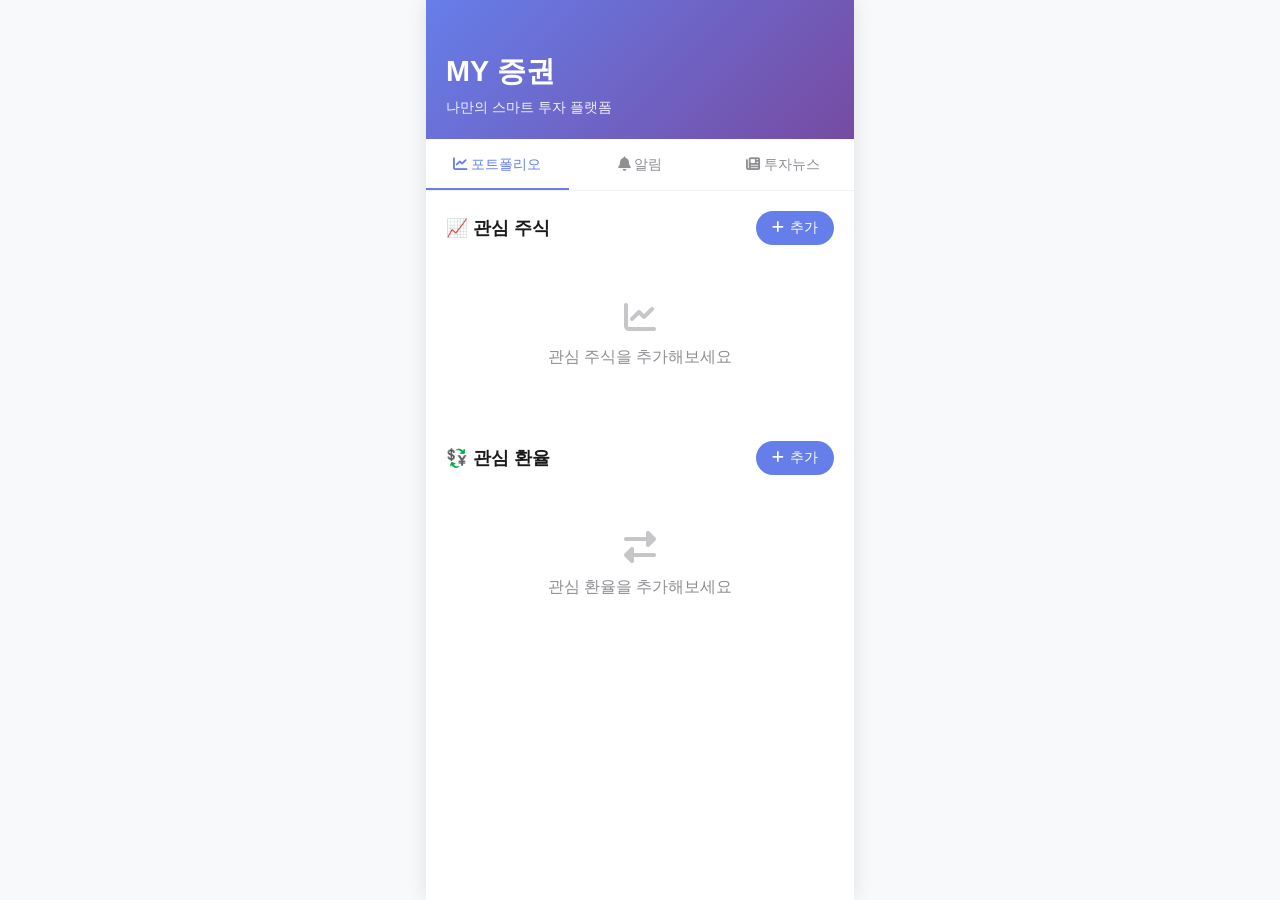
<file: backend/web_simulator/index.html>
<!DOCTYPE html>
<html lang="ko">
<head>
    <meta charset="UTF-8">
    <meta name="viewport" content="width=device-width, initial-scale=1.0">
    <title>📱 MY 증권</title>
    <link href="https://cdnjs.cloudflare.com/ajax/libs/font-awesome/6.4.0/css/all.min.css" rel="stylesheet">
    <style>
        * { margin: 0; padding: 0; box-sizing: border-box; }
        
        body { 
            font-family: -apple-system, BlinkMacSystemFont, 'Segoe UI', Roboto, sans-serif; 
            background: #f8f9fa;
            color: #1a1a1a;
            line-height: 1.5;
        }
        
        .app-container { 
            max-width: 428px; 
            margin: 0 auto; 
            background: white;
            min-height: 100vh;
            position: relative;
            box-shadow: 0 0 20px rgba(0,0,0,0.1);
        }
        
        .top-bar {
            background: linear-gradient(135deg, #667eea 0%, #764ba2 100%);
            color: white;
            padding: 50px 20px 20px;
            position: sticky;
            top: 0;
            z-index: 100;
        }
        
        .top-bar h1 {
            font-size: 1.8rem;
            font-weight: 700;
            margin-bottom: 4px;
        }
        
        .top-bar p {
            font-size: 0.9rem;
            opacity: 0.9;
        }
        
        .tab-nav {
            background: white;
            border-bottom: 1px solid #f1f3f4;
            display: flex;
            position: sticky;
            top: 89px;
            z-index: 99;
        }
        
        .tab-btn {
            flex: 1;
            padding: 16px 8px;
            background: none;
            border: none;
            font-size: 0.9rem;
            font-weight: 500;
            color: #8e8e93;
            cursor: pointer;
            position: relative;
        }
        
        .tab-btn.active {
            color: #667eea;
        }
        
        .tab-btn.active::after {
            content: '';
            position: absolute;
            bottom: 0;
            left: 0;
            right: 0;
            height: 2px;
            background: #667eea;
        }
        
        .tab-content {
            display: none;
            padding: 20px;
            padding-bottom: 100px;
        }
        
        .tab-content.active {
            display: block;
        }
        
        .section {
            margin-bottom: 32px;
        }
        
        .section-header {
            display: flex;
            justify-content: space-between;
            align-items: center;
            margin-bottom: 16px;
        }
        
        .section-title {
            font-size: 1.1rem;
            font-weight: 600;
            color: #1a1a1a;
        }
        
        .add-btn {
            background: #667eea;
            color: white;
            border: none;
            border-radius: 20px;
            padding: 8px 16px;
            font-size: 0.85rem;
            font-weight: 500;
            cursor: pointer;
            display: flex;
            align-items: center;
            gap: 6px;
        }
        
        .add-btn:hover {
            background: #5a67d8;
        }
        
        .stock-card, .alert-card, .news-card {
            background: white;
            border: 1px solid #f1f3f4;
            border-radius: 12px;
            padding: 16px;
            margin-bottom: 12px;
            transition: all 0.2s ease;
        }
        
        .stock-card:hover, .alert-card:hover, .news-card:hover {
            border-color: #667eea;
            box-shadow: 0 2px 8px rgba(102, 126, 234, 0.1);
        }
        
        .stock-header {
            display: flex;
            justify-content: space-between;
            align-items: flex-start;
            margin-bottom: 12px;
        }
        
        .stock-info h3 {
            font-size: 1rem;
            font-weight: 600;
            color: #1a1a1a;
            margin-bottom: 2px;
        }
        
        .stock-info p {
            font-size: 0.8rem;
            color: #8e8e93;
        }
        
        .stock-price {
            text-align: right;
        }
        
        .price {
            font-size: 1.1rem;
            font-weight: 700;
            color: #1a1a1a;
        }
        
        .change {
            font-size: 0.8rem;
            font-weight: 500;
            margin-top: 2px;
        }
        
        .positive { color: #ff6b35; }
        .negative { color: #3182f6; }
        
        .stock-actions {
            display: flex;
            justify-content: space-between;
            align-items: center;
            padding-top: 12px;
            border-top: 1px solid #f8f9fa;
        }
        
        .alert-status {
            font-size: 0.75rem;
            color: #8e8e93;
        }
        
        .alert-active {
            color: #ff6b35;
            font-weight: 500;
        }
        
        .action-btns {
            display: flex;
            gap: 8px;
        }
        
        .btn-small {
            background: #f8f9fa;
            border: none;
            border-radius: 6px;
            padding: 6px 12px;
            font-size: 0.75rem;
            color: #6c757d;
            cursor: pointer;
        }
        
        .btn-small:hover {
            background: #e9ecef;
        }
        
        .btn-alert {
            background: #fff5f5;
            color: #ff6b35;
        }
        
        .btn-alert:hover {
            background: #fee2e2;
        }
        
        /* 알림 카드 스타일 */
        .alert-card {
            border-left: 4px solid #667eea;
        }
        
        .alert-card h4 {
            font-size: 0.9rem;
            font-weight: 600;
            color: #1a1a1a;
            margin-bottom: 8px;
        }
        
        .alert-condition {
            font-size: 0.8rem;
            color: #667eea;
            margin-bottom: 4px;
        }
        
        .alert-time {
            font-size: 0.7rem;
            color: #8e8e93;
        }
        
        /* 뉴스 카드 스타일 */
        .news-card {
            cursor: pointer;
        }
        
        .news-header {
            display: flex;
            gap: 12px;
            margin-bottom: 8px;
        }
        
        .news-image {
            width: 60px;
            height: 60px;
            background: #f1f3f4;
            border-radius: 8px;
            display: flex;
            align-items: center;
            justify-content: center;
            font-size: 1.5rem;
            color: #8e8e93;
        }
        
        .news-content {
            flex: 1;
        }
        
        .news-title {
            font-size: 0.9rem;
            font-weight: 600;
            color: #1a1a1a;
            line-height: 1.4;
            margin-bottom: 4px;
        }
        
        .news-summary {
            font-size: 0.8rem;
            color: #8e8e93;
            line-height: 1.3;
            margin-bottom: 8px;
        }
        
        .news-meta {
            display: flex;
            justify-content: space-between;
            align-items: center;
            font-size: 0.7rem;
            color: #8e8e93;
        }
        
        .empty-state {
            text-align: center;
            padding: 40px 20px;
            color: #8e8e93;
        }
        
        .empty-state i {
            font-size: 2rem;
            margin-bottom: 12px;
            opacity: 0.5;
        }
        
        /* 모달 스타일 */
        .modal {
            display: none;
            position: fixed;
            top: 0;
            left: 0;
            width: 100%;
            height: 100%;
            background: rgba(0,0,0,0.5);
            z-index: 1000;
        }
        
        .modal-content {
            position: absolute;
            top: 50%;
            left: 50%;
            transform: translate(-50%, -50%);
            background: white;
            border-radius: 16px;
            padding: 24px;
            width: 90%;
            max-width: 400px;
            max-height: 80vh;
            overflow-y: auto;
        }
        
        .modal-header {
            display: flex;
            justify-content: space-between;
            align-items: center;
            margin-bottom: 20px;
        }
        
        .modal-title {
            font-size: 1.2rem;
            font-weight: 600;
            color: #1a1a1a;
        }
        
        .close-btn {
            background: none;
            border: none;
            font-size: 1.5rem;
            color: #8e8e93;
            cursor: pointer;
        }
        
        .form-group {
            margin-bottom: 16px;
        }
        
        .form-label {
            display: block;
            font-size: 0.9rem;
            font-weight: 500;
            color: #1a1a1a;
            margin-bottom: 8px;
        }
        
        .form-input, .form-select {
            width: 100%;
            padding: 12px;
            border: 1px solid #e9ecef;
            border-radius: 8px;
            font-size: 0.9rem;
        }
        
        .form-input:focus, .form-select:focus {
            outline: none;
            border-color: #667eea;
            box-shadow: 0 0 0 3px rgba(102, 126, 234, 0.1);
        }
        
        .btn-primary {
            width: 100%;
            background: #667eea;
            color: white;
            border: none;
            border-radius: 8px;
            padding: 12px;
            font-size: 0.9rem;
            font-weight: 500;
            cursor: pointer;
        }
        
        .btn-primary:hover {
            background: #5a67d8;
        }
        
        .search-results {
            max-height: 200px;
            overflow-y: auto;
            border: 1px solid #e9ecef;
            border-radius: 8px;
            margin-top: 8px;
        }
        
        .search-item {
            padding: 12px;
            border-bottom: 1px solid #f8f9fa;
            cursor: pointer;
            display: flex;
            justify-content: space-between;
            align-items: center;
        }
        
        .search-item:hover {
            background: #f8f9fa;
        }
        
        .search-item:last-child {
            border-bottom: none;
        }
        
        .search-info h4 {
            font-size: 0.9rem;
            font-weight: 600;
            color: #1a1a1a;
            margin-bottom: 2px;
        }
        
        .search-info p {
            font-size: 0.8rem;
            color: #8e8e93;
        }
        
        .search-price {
            text-align: right;
            font-size: 0.8rem;
            color: #1a1a1a;
        }
        
        /* 토스트 알림 */
        .toast {
            position: fixed;
            bottom: 20px;
            left: 50%;
            transform: translateX(-50%);
            background: #1a1a1a;
            color: white;
            padding: 12px 20px;
            border-radius: 8px;
            font-size: 0.9rem;
            z-index: 2000;
            opacity: 0;
            transition: opacity 0.3s ease;
        }
        
        .toast.show {
            opacity: 1;
        }
    </style>
</head>
<body>
    <div class="app-container">
        <div class="top-bar">
            <h1>MY 증권</h1>
            <p>나만의 스마트 투자 플랫폼</p>
        </div>
        
        <div class="tab-nav">
            <button class="tab-btn active" onclick="switchTab('portfolio')">
                <i class="fas fa-chart-line"></i> 포트폴리오
            </button>
            <button class="tab-btn" onclick="switchTab('alerts')">
                <i class="fas fa-bell"></i> 알림
            </button>
            <button class="tab-btn" onclick="switchTab('news')">
                <i class="fas fa-newspaper"></i> 투자뉴스
            </button>
        </div>
        
        <!-- 포트폴리오 탭 -->
        <div id="portfolio-tab" class="tab-content active">
            <div class="section">
                <div class="section-header">
                    <h2 class="section-title">📈 관심 주식</h2>
                    <button class="add-btn" onclick="openStockModal()">
                        <i class="fas fa-plus"></i> 추가
                    </button>
                </div>
                <div id="stock-list">
                    <div class="empty-state">
                        <i class="fas fa-chart-line"></i>
                        <p>관심 주식을 추가해보세요</p>
                    </div>
                </div>
            </div>
            
            <div class="section">
                <div class="section-header">
                    <h2 class="section-title">💱 관심 환율</h2>
                    <button class="add-btn" onclick="openCurrencyModal()">
                        <i class="fas fa-plus"></i> 추가
                    </button>
                </div>
                <div id="currency-list">
                    <div class="empty-state">
                        <i class="fas fa-exchange-alt"></i>
                        <p>관심 환율을 추가해보세요</p>
                    </div>
                </div>
            </div>
        </div>
        
        <!-- 알림 탭 -->
        <div id="alerts-tab" class="tab-content">
            <div class="section">
                <div class="section-header">
                    <h2 class="section-title">🔔 설정된 알림</h2>
                </div>
                <div id="alert-list">
                    <div class="empty-state">
                        <i class="fas fa-bell"></i>
                        <p>설정된 알림이 없습니다</p>
                        <p style="font-size: 0.8rem; margin-top: 8px;">포트폴리오에서 알림을 설정해보세요</p>
                    </div>
                </div>
            </div>
        </div>
        
        <!-- 투자뉴스 탭 -->
        <div id="news-tab" class="tab-content">
            <div class="section">
                <div class="section-header">
                    <h2 class="section-title">📰 투자 뉴스</h2>
                    <button class="add-btn" onclick="refreshNews()">
                        <i class="fas fa-sync-alt"></i> 새로고침
                    </button>
                </div>
                <div id="news-list">
                    <!-- 뉴스 목록이 여기에 로드됩니다 -->
                </div>
            </div>
        </div>
    </div>
    
    <!-- 주식 검색 모달 -->
    <div id="stock-modal" class="modal">
        <div class="modal-content">
            <div class="modal-header">
                <h3 class="modal-title">주식 검색</h3>
                <button class="close-btn" onclick="closeStockModal()">&times;</button>
            </div>
            <div class="form-group">
                <label class="form-label">종목명 또는 심볼</label>
                <input type="text" class="form-input" id="stock-search" placeholder="예: 삼성전자, AAPL, 코어위브" onkeypress="handleEnterKey(event)">
                <div id="stock-results" class="search-results" style="display: none;"></div>
            </div>
        </div>
    </div>
    
    <!-- 환율 검색 모달 -->
    <div id="currency-modal" class="modal">
        <div class="modal-content">
            <div class="modal-header">
                <h3 class="modal-title">환율 검색</h3>
                <button class="close-btn" onclick="closeCurrencyModal()">&times;</button>
            </div>
            <div class="form-group">
                <label class="form-label">환율 선택</label>
                <select class="form-select" id="currency-select">
                    <option value="">환율을 선택하세요</option>
                    <option value="USD/KRW">USD/KRW (달러/원)</option>
                    <option value="EUR/KRW">EUR/KRW (유로/원)</option>
                    <option value="JPY/KRW">JPY/KRW (엔/원)</option>
                    <option value="GBP/KRW">GBP/KRW (파운드/원)</option>
                    <option value="CNY/KRW">CNY/KRW (위안/원)</option>
                </select>
            </div>
            <button class="btn-primary" onclick="addSelectedCurrency()">환율 추가</button>
        </div>
    </div>
    
    <!-- 알림 설정 모달 -->
    <div id="alert-modal" class="modal">
        <div class="modal-content">
            <div class="modal-header">
                <h3 class="modal-title">알림 설정</h3>
                <button class="close-btn" onclick="closeAlertModal()">&times;</button>
            </div>
            <div id="alert-form">
                <!-- 알림 설정 폼이 여기에 동적으로 생성됩니다 -->
            </div>
        </div>
    </div>
    
    <!-- 토스트 알림 -->
    <div id="toast" class="toast"></div>
    
    <script>
        // 전역 변수
        let watchlistStocks = JSON.parse(localStorage.getItem('watchlistStocks') || '[]');
        let watchlistCurrencies = JSON.parse(localStorage.getItem('watchlistCurrencies') || '[]');
        let alerts = JSON.parse(localStorage.getItem('alerts') || '[]');
        let currentAlertItem = null;
        
        // API 설정
        const API_BASE_URL = 'http://localhost:8000';
        const API_ENDPOINTS = {
            stock_search: `${API_BASE_URL}/naver/stocks/search`,
            currency_search: `${API_BASE_URL}/naver/currencies/search`,
            stock_alert: `${API_BASE_URL}/alerts/test/stock`,  // 🔧 새로운 테스트 엔드포인트
            currency_alert: `${API_BASE_URL}/alerts/test/currency`,  // 🔧 새로운 테스트 엔드포인트
            stock_alerts_list: `${API_BASE_URL}/alerts/test/stock`  // 🔧 새로운 테스트 엔드포인트
        };
        
        // 탭 전환
        function switchTab(tabName) {
            // 모든 탭 버튼 비활성화
            document.querySelectorAll('.tab-btn').forEach(btn => btn.classList.remove('active'));
            document.querySelectorAll('.tab-content').forEach(content => content.classList.remove('active'));
            
            // 선택된 탭 활성화
            event.target.classList.add('active');
            document.getElementById(tabName + '-tab').classList.add('active');
            
            // 탭별 데이터 로드
            if (tabName === 'portfolio') {
                loadWatchlist();
            } else if (tabName === 'alerts') {
                loadAlerts();
            } else if (tabName === 'news') {
                loadNews();
            }
        }
        
        // 관심종목 로드
        function loadWatchlist() {
            loadStockWatchlist();
            loadCurrencyWatchlist();
            loadInitialPrices();
        }
        
        // UI 업데이트 함수
        function updateStockUI(stock) {
            const stockRow = document.querySelector(`[data-symbol="${stock.symbol}"]`);
            if (stockRow) {
                const priceCell = stockRow.querySelector('.current-price');
                const changeCell = stockRow.querySelector('.change-percent');
                
                if (priceCell) priceCell.textContent = formatPrice(stock.current_price);
                if (changeCell) {
                    changeCell.textContent = `${stock.change_percent}%`;
                    changeCell.classList.remove('positive', 'negative');
                    changeCell.classList.add(stock.change_percent >= 0 ? 'positive' : 'negative');
                }
            }
        }
        
        // 관심종목 가격 표시 (초기 로드 시에만)
        async function loadInitialPrices() {
            try {
                // 주식 가격 로드
                if (watchlistStocks && watchlistStocks.length > 0) {
                    watchlistStocks = watchlistStocks.filter(stock => stock);
                    
                    for (let stock of watchlistStocks) {
                        try {
                            const response = await fetch(`${API_BASE_URL}/naver/stocks/search/${encodeURIComponent(stock.symbol)}`);
                            if (response.ok) {
                                const data = await response.json();
                                if (data && data.results && data.results.length > 0) {
                                    const stockData = data.results[0];
                                    stock.current_price = stockData.current_price;
                                    stock.change_percent = stockData.change_percent;
                                    updateStockUI(stock);
                                }
                            }
                        } catch (error) {
                            console.error(`주식 ${stock.symbol} 가격 로드 실패:`, error);
                        }
                    }
                }

                // 환율 가격 로드
                if (watchlistCurrencies && watchlistCurrencies.length > 0) {
                    watchlistCurrencies = watchlistCurrencies.filter(currency => currency);
                    
                    for (let currency of watchlistCurrencies) {
                        try {
                            const response = await fetch(`${API_BASE_URL}/naver/currency/rate/${currency.from}/${currency.to}`);
                            if (response.ok) {
                                const data = await response.json();
                                currency.current_rate = data.rate;
                                updateCurrencyUI(currency);
                            }
                        } catch (error) {
                            console.error(`환율 ${currency.from}/${currency.to} 로드 실패:`, error);
                        }
                    }
                }

                // 로컬스토리지 업데이트
                localStorage.setItem('watchlistStocks', JSON.stringify(watchlistStocks));
                localStorage.setItem('watchlistCurrencies', JSON.stringify(watchlistCurrencies));

                // UI 업데이트
                loadStockWatchlist();
                loadCurrencyWatchlist();

            } catch (error) {
                console.error('가격 로드 중 예상치 못한 오류:', error);
            }
        }
        
        function loadStockWatchlist() {
            const container = document.getElementById('stock-list');
            
            if (watchlistStocks.length === 0) {
                container.innerHTML = `
                    <div class="empty-state">
                        <i class="fas fa-chart-line"></i>
                        <p>관심 주식을 추가해보세요</p>
                    </div>
                `;
                return;
            }
            
            container.innerHTML = watchlistStocks.map(stock => {
                const stockAlerts = alerts.filter(a => a.symbol === stock.symbol && a.type === 'stock');
                const alertText = stockAlerts.length > 0 
                    ? `${stockAlerts.length}개 알림: ${stockAlerts.map(a => `${a.condition === 'above' ? '+' : '-'}${a.value}%`).join(', ')}`
                    : '알림 없음';
                
                return `
                    <div class="stock-card">
                        <div class="stock-header">
                            <div class="stock-info">
                                <h3>${stock.name_kr || stock.name}</h3>
                                <p>${stock.symbol} • ${stock.market || 'KOSPI'}</p>
                            </div>
                            <div class="stock-price">
                                <div class="price">${formatPrice(stock.current_price)}</div>
                                <div class="change ${stock.change_percent >= 0 ? 'positive' : 'negative'}">
                                    ${stock.change_percent >= 0 ? '+' : ''}${stock.change_percent.toFixed(2)}%
                                </div>
                            </div>
                        </div>
                        <div class="stock-actions">
                            <div class="alert-status ${stockAlerts.length > 0 ? 'alert-active' : ''}">${alertText}</div>
                            <div class="action-btns">
                                <button class="btn-small btn-alert" onclick="openAlertModal('${stock.symbol}', 'stock')">
                                    <i class="fas fa-bell"></i> ${stockAlerts.length > 0 ? '알림 추가' : '알림 설정'}
                                </button>
                                <button class="btn-small" onclick="removeFromWatchlist('${stock.symbol}', 'stock')">
                                    <i class="fas fa-trash"></i> 삭제
                                </button>
                            </div>
                        </div>
                    </div>
                `;
            }).join('');
        }
        
        function loadCurrencyWatchlist() {
            const container = document.getElementById('currency-list');
            
            if (watchlistCurrencies.length === 0) {
                container.innerHTML = `
                    <div class="empty-state">
                        <i class="fas fa-exchange-alt"></i>
                        <p>관심 환율을 추가해보세요</p>
                    </div>
                `;
                return;
            }
            
            container.innerHTML = watchlistCurrencies.map(currency => {
                const currencyAlerts = alerts.filter(a => a.symbol === currency.symbol && a.type === 'currency');
                const alertText = currencyAlerts.length > 0 
                    ? `${currencyAlerts.length}개 알림: ${currencyAlerts.map(a => `${a.condition === 'above' ? '↑' : '↓'}${a.value}원`).join(', ')}`
                    : '알림 없음';
                
                return `
                    <div class="stock-card">
                        <div class="stock-header">
                            <div class="stock-info">
                                <h3>${currency.name}</h3>
                                <p>${currency.symbol}</p>
                            </div>
                            <div class="stock-price">
                                <div class="price">${formatPrice(currency.current_rate)}원</div>
                                <div class="change ${currency.change_percent >= 0 ? 'positive' : 'negative'}">
                                    ${currency.change_percent >= 0 ? '+' : ''}${currency.change_percent.toFixed(2)}%
                                </div>
                            </div>
                        </div>
                        <div class="stock-actions">
                            <div class="alert-status ${currencyAlerts.length > 0 ? 'alert-active' : ''}">${alertText}</div>
                            <div class="action-btns">
                                <button class="btn-small btn-alert" onclick="openAlertModal('${currency.symbol}', 'currency')">
                                    <i class="fas fa-bell"></i> ${currencyAlerts.length > 0 ? '알림 추가' : '알림 설정'}
                                </button>
                                <button class="btn-small" onclick="removeFromWatchlist('${currency.symbol}', 'currency')">
                                    <i class="fas fa-trash"></i> 삭제
                                </button>
                            </div>
                        </div>
                    </div>
                `;
            }).join('');
        }
        
        // 알림 목록 로드
        function loadAlerts() {
            const container = document.getElementById('alert-list');
            
            if (alerts.length === 0) {
                container.innerHTML = `
                    <div class="empty-state">
                        <i class="fas fa-bell"></i>
                        <p>설정된 알림이 없습니다</p>
                        <p style="font-size: 0.8rem; margin-top: 8px;">포트폴리오에서 알림을 설정해보세요</p>
                    </div>
                `;
                return;
            }
            
            container.innerHTML = alerts.map(alert => {
                const item = alert.type === 'stock' 
                    ? watchlistStocks.find(s => s.symbol === alert.symbol)
                    : watchlistCurrencies.find(c => c.symbol === alert.symbol);
                
                const name = item ? (item.name_kr || item.name) : alert.symbol;
                const currentPrice = item ? item.current_price : 0;
                
                let conditionText = '';
                if (alert.type === 'stock') {
                    const percentageText = alert.percentage_change ? `${alert.percentage_change}%` : '';
                    const calculatedPriceText = alert.calculated_price ? `(${formatPrice(alert.calculated_price)}원)` : '';
                    conditionText = `📈 ${alert.condition === 'above' ? '상승' : '하락'} ${percentageText} ${calculatedPriceText} 도달 시 알림`;
                } else {
                    conditionText = `💱 환율 ${formatPrice(alert.value)}원 ${alert.condition === 'above' ? '이상' : '이하'}일 때 알림`;
                }
                
                return `
                    <div class="alert-card">
                        <h4>${name}</h4>
                        <div class="alert-condition">${conditionText}</div>
                        <div class="alert-time">
                            현재가: ${formatPrice(currentPrice)}원<br>
                            설정일: ${new Date(alert.created).toLocaleDateString()}
                        </div>
                        <div style="margin-top: 12px;">
                            <button class="btn-small" onclick="deleteAlert('${alert.server_id}')">
                                <i class="fas fa-trash"></i> 삭제
                            </button>
                        </div>
                    </div>
                `;
            }).join('');
        }
        
        // 뉴스 로드
        function loadNews() {
            const container = document.getElementById('news-list');
            
            // 시뮬레이션 뉴스 데이터
            const newsData = [
                {
                    title: "삼성전자, 3분기 실적 시장 기대치 상회",
                    summary: "삼성전자가 3분기 영업이익이 시장 기대치를 상회했다고 발표했습니다. 메모리 반도체 가격 상승이 주요 요인으로...",
                    source: "한국경제",
                    time: "2시간 전",
                    icon: "fas fa-microchip"
                },
                {
                    title: "미국 연준, 기준금리 동결 결정",
                    summary: "미국 연방준비제도가 기준금리를 현 수준에서 동결하기로 결정했습니다. 인플레이션 둔화 속도를 지켜보겠다고...",
                    source: "연합뉴스",
                    time: "4시간 전",
                    icon: "fas fa-university"
                },
                {
                    title: "테슬라, 새로운 자율주행 기술 공개",
                    summary: "테슬라가 완전 자율주행을 위한 새로운 AI 기술을 공개했습니다. 이번 기술로 자율주행 완성도가 크게...",
                    source: "테크크런치",
                    time: "6시간 전",
                    icon: "fas fa-car"
                },
                {
                    title: "비트코인, 4만 달러 돌파",
                    summary: "비트코인이 다시 4만 달러를 돌파하며 상승세를 이어가고 있습니다. 기관 투자자들의 관심이 높아지면서...",
                    source: "코인데스크",
                    time: "8시간 전",
                    icon: "fab fa-bitcoin"
                },
                {
                    title: "애플, 새로운 iPhone 15 시리즈 출시",
                    summary: "애플이 iPhone 15 시리즈를 공식 출시했습니다. USB-C 포트 채택과 함께 카메라 성능이 대폭 향상되었다고...",
                    source: "매크루머스",
                    time: "12시간 전",
                    icon: "fab fa-apple"
                }
            ];
            
            container.innerHTML = newsData.map(news => `
                <div class="news-card" onclick="openNews('${news.title}')">
                    <div class="news-header">
                        <div class="news-image">
                            <i class="${news.icon}"></i>
                        </div>
                        <div class="news-content">
                            <div class="news-title">${news.title}</div>
                            <div class="news-summary">${news.summary}</div>
                            <div class="news-meta">
                                <span>${news.source}</span>
                                <span>${news.time}</span>
                            </div>
                        </div>
                    </div>
                </div>
            `).join('');
        }
        
        // 뉴스 새로고침
        function refreshNews() {
            showToast('뉴스를 새로고침했습니다');
            loadNews();
        }
        
        // 뉴스 열기
        function openNews(title) {
            showToast(`뉴스 열기: ${title}`);
        }
        
        // 주식 검색 모달
        function openStockModal() {
            document.getElementById('stock-modal').style.display = 'block';
            document.getElementById('stock-search').focus();
        }
        
        function closeStockModal() {
            document.getElementById('stock-modal').style.display = 'none';
            document.getElementById('stock-search').value = '';
            document.getElementById('stock-results').style.display = 'none';
        }
        
        // 환율 검색 모달
        function openCurrencyModal() {
            document.getElementById('currency-modal').style.display = 'block';
        }
        
        function closeCurrencyModal() {
            document.getElementById('currency-modal').style.display = 'none';
            document.getElementById('currency-select').value = '';
        }
        
        // 알림 설정 모달
        function openAlertModal(symbol, type) {
            // 매개변수 유효성 검사
            if (!symbol || !type) {
                console.error('❌ openAlertModal: Invalid parameters', { symbol, type });
                showToast('❌ 알림 설정 정보가 올바르지 않습니다.');
                return;
            }
            
            currentAlertItem = { symbol, type };
            
            const item = type === 'stock' 
                ? watchlistStocks.find(s => s.symbol === symbol)
                : watchlistCurrencies.find(c => c.symbol === symbol);
            
            // item이 없을 때 처리
            if (!item) {
                console.error('❌ openAlertModal: Item not found', { symbol, type });
                showToast('❌ 해당 종목/환율 정보를 찾을 수 없습니다.');
                return;
            }
            
            // 주식과 환율에 따라 다른 폼 표시
            const formHtml = type === 'stock' 
                ? `
                    <div class="form-group">
                        <label class="form-label">📈 ${item.name_kr || item.name} 주식 알림</label>
                        <p style="color: #666; font-size: 12px; margin: 5px 0;">주식 가격 변동률 기준으로 알림을 설정합니다</p>
                    </div>
                    <div class="form-group">
                        <label class="form-label">알림 조건</label>
                        <select class="form-select" id="alert-condition">
                            <option value="above">📈 상승 (지정한 % 이상 오를 때)</option>
                            <option value="below">📉 하락 (지정한 % 이상 떨어질 때)</option>
                        </select>
                    </div>
                    <div class="form-group">
                        <label class="form-label">변동률 (%)</label>
                        <input type="number" class="form-input" id="alert-value" placeholder="예: 5 (5% 변동 시 알림)" step="0.1" min="0.1">
                        <small style="color: #666;">현재가 대비 변동률을 입력하세요</small>
                    </div>
                    <button class="btn-primary" onclick="saveAlert()">📱 주식 알림 설정</button>
                `
                : `
                    <div class="form-group">
                        <label class="form-label">💱 ${item.name} 환율 알림</label>
                        <p style="color: #666; font-size: 12px; margin: 5px 0;">특정 환율 가격에 도달하면 알림을 받습니다</p>
                    </div>
                    <div class="form-group">
                        <label class="form-label">알림 조건</label>
                        <select class="form-select" id="alert-condition">
                            <option value="above">⬆️ 환율이 지정 가격 이상일 때</option>
                            <option value="below">⬇️ 환율이 지정 가격 이하일 때</option>
                        </select>
                    </div>
                    <div class="form-group">
                        <label class="form-label">🎯 목표 환율 (원)</label>
                        <input type="number" class="form-input" id="alert-value" placeholder="예: 1300 (1달러 = 1300원 시 알림)" step="1" min="1">
                        <small style="color: #666;">원하는 환율 가격을 입력하세요 (예: USD/KRW 1300원)</small>
                    </div>
                    <button class="btn-primary" onclick="saveAlert()">📱 환율 알림 설정</button>
                `;
            
            document.getElementById('alert-form').innerHTML = formHtml;
            document.getElementById('alert-modal').style.display = 'block';
        }
        
        function closeAlertModal() {
            document.getElementById('alert-modal').style.display = 'none';
            currentAlertItem = null;
        }
        
        // 알림 저장 (백엔드 API + localStorage)
        async function saveAlert() {
            if (!currentAlertItem) {
                console.error('❌ currentAlertItem is null');
                showToast('❌ 알림 설정 정보가 없습니다. 다시 시도해주세요.');
                return;
            }
            
            const condition = document.getElementById('alert-condition').value;
            const value = parseFloat(document.getElementById('alert-value').value);
            
            if (!value || value <= 0) {
                showToast('올바른 값을 입력해주세요');
                return;
            }
            
            // 현재 가격 가져오기
            const item = currentAlertItem.type === 'stock' 
                ? watchlistStocks.find(s => s.symbol === currentAlertItem.symbol)
                : watchlistCurrencies.find(c => c.symbol === currentAlertItem.symbol);
            
            if (!item) {
                showToast('❌ 종목 정보를 찾을 수 없습니다.');
                return;
            }
            
            if (!item.current_price) {
                showToast('❌ 현재 가격 정보를 찾을 수 없습니다.');
                return;
            }
            
            // 계산된 목표가 설정
            const currentPrice = parseFloat(item.current_price);
            let calculatedPrice;
            
            if (currentAlertItem.type === 'stock') {
                // 주식: 현재가 기준 퍼센트 계산
                calculatedPrice = condition === 'above'
                    ? currentPrice * (1 + value / 100)  // 상승 목표가
                    : currentPrice * (1 - value / 100); // 하락 목표가
            } else {
                // 환율: 직접 입력한 목표가 사용
                calculatedPrice = value;
            }
            
            // 완전히 동일한 알림만 중복 방지 (같은 종목, 같은 조건, 같은 값)
            const existingAlert = alerts.find(a => 
                a.symbol === currentAlertItem.symbol && 
                a.type === currentAlertItem.type && 
                a.condition === condition && 
                a.value === value
            );
            
            if (existingAlert) {
                showToast('동일한 조건의 알림이 이미 존재합니다');
                return;
            }
            
            // 새 알림 생성
            const newAlert = {
                id: Date.now().toString(),
                symbol: currentAlertItem.symbol,
                type: currentAlertItem.type,
                condition: condition,
                value: value,
                percentage_change: currentAlertItem.type === 'stock' ? value : null,  // 주식의 경우 퍼센트 변화율 저장
                calculated_price: calculatedPrice,  // 계산된 목표가 저장
                created: new Date().toISOString()
            };

            try {
                // API 서버의 테스트 엔드포인트 사용
                const apiEndpoint = currentAlertItem.type === 'stock' 
                    ? API_ENDPOINTS.stock_alert
                    : API_ENDPOINTS.currency_alert;

                // API 요청 데이터 구조를 타입별로 분리
                const requestData = currentAlertItem.type === 'stock' ? {
                    stock_symbol: currentAlertItem.symbol,
                    target_price: calculatedPrice,  // 계산된 목표가 전송
                    condition: condition,
                    percentage_change: value  // 퍼센트 변화율도 함께 전송
                } : {
                    base_currency: currentAlertItem.symbol.split('/')[0],
                    target_currency: currentAlertItem.symbol.split('/')[1],
                    target_rate: value,
                    condition: condition
                };

                const response = await fetch(apiEndpoint, {
                    method: 'POST',
                    headers: {
                        'Content-Type': 'application/json'
                    },
                    body: JSON.stringify(requestData)
                });

                if (!response.ok) {
                    const errorData = await response.json();
                    throw new Error(errorData.detail || 'API 호출 실패');
                }

                const result = await response.json();
                console.log('✅ 데이터베이스 저장 성공:', result);

                // 데이터베이스 저장 성공 시 로컬 스토리지에도 저장
                newAlert.server_id = result.id;
                alerts.push(newAlert);
                localStorage.setItem('alerts', JSON.stringify(alerts));
                
                const alertMessage = currentAlertItem.type === 'stock' 
                    ? `🎉 주식 알림이 설정되었습니다: ${value}% ${condition === 'above' ? '상승' : '하락'} 시 (${formatPrice(calculatedPrice)}원)`
                    : `🎉 환율 알림이 설정되었습니다: ${formatPrice(value)}원 ${condition === 'above' ? '이상' : '이하'}`;
                
                showToast(alertMessage);
                closeAlertModal();
                loadAlerts();
                loadWatchlist();
            } catch (error) {
                console.error('❌ 데이터베이스 저장 실패:', error);
                showToast(`❌ 저장 실패: ${error.message}`);
            }
        }
        
        // 알림 삭제
        async function deleteAlert(alertId) {
            try {
                // 서버에서 알림 삭제
                const response = await fetch(`${API_ENDPOINTS.stock_alert}/${alertId}`, {
                    method: 'DELETE'
                });

                if (response.ok) {
                    // 로컬 alerts 배열에서도 제거
                    alerts = alerts.filter(alert => alert.server_id !== alertId);
                    localStorage.setItem('alerts', JSON.stringify(alerts));
                    
                    // UI 업데이트
                    loadAlerts();
                    loadWatchlist();
                    
                    showToast('✅ 알림이 삭제되었습니다.');
                } else {
                    showToast('❌ 알림 삭제 실패');
                }
            } catch (error) {
                console.error('알림 삭제 중 오류:', error);
                showToast('❌ 알림 삭제 중 오류 발생');
            }
        }
        
        // 엔터키 처리
        function handleEnterKey(event) {
            if (event.key === 'Enter' || event.keyCode === 13) {
                event.preventDefault();
                const query = document.getElementById('stock-search').value.trim();
                if (query.length > 0) {
                    showToast(`🔍 "${query}" 검색 중...`);
                    searchStocks();
                }
            }
        }

        // 주식 검색 (실제 API 호출)
        async function searchStocks() {
            const query = document.getElementById('stock-search').value.trim();
            const resultsContainer = document.getElementById('stock-results');
            
            if (query.length < 1) {
                resultsContainer.style.display = 'none';
                return;
            }
            
            // 로딩 표시
            resultsContainer.innerHTML = '<div class="search-item">🔍 검색 중...</div>';
            resultsContainer.style.display = 'block';
            
            try {
                // 네이버 주식 검색 API 호출
                const response = await fetch(`http://localhost:8000/naver/stocks/search/${encodeURIComponent(query)}`);
                
                if (!response.ok) {
                    throw new Error('API 호출 실패');
                }
                
                const data = await response.json();
                
                if (data.results && data.results.length > 0) {
                    resultsContainer.innerHTML = data.results.map(stock => `
                        <div class="search-item" onclick="addToWatchlist('${stock.symbol}', 'stock', ${JSON.stringify(stock).replace(/"/g, '&quot;')})">
                            <div class="search-info">
                                <h4>${stock.name_kr || stock.name}</h4>
                                <p>${stock.symbol} • ${stock.market || 'KOSPI'}</p>
                            </div>
                            <div class="search-price">
                                <div>${formatPrice(stock.current_price || 0)}</div>
                                <div class="change ${(stock.change_percent || 0) >= 0 ? 'positive' : 'negative'}">
                                    ${(stock.change_percent || 0) >= 0 ? '+' : ''}${(stock.change_percent || 0).toFixed(2)}%
                                </div>
                            </div>
                        </div>
                    `).join('');
                } else {
                    resultsContainer.innerHTML = '<div class="search-item">❌ 검색 결과가 없습니다</div>';
                }
            } catch (error) {
                console.error('주식 검색 오류:', error);
                
                // 하드코딩 완전 제거 - API 실패 시 명확한 안내만
                resultsContainer.innerHTML = `
                    <div style="padding: 15px; background: #f8d7da; color: #721c24; border-radius: 8px; font-size: 14px; text-align: center;">
                        ❌ API 서버가 실행되지 않았습니다<br>
                        <small style="margin-top: 8px; display: block;">터미널: cd backend && python run_server.py</small>
                    </div>
                `;
            }
        }
        
        // 선택된 환율 추가 - 실제 네이버 파싱만 사용
        async function addSelectedCurrency() {
            const select = document.getElementById('currency-select');
            const selectedValue = select.value;
            
            if (!selectedValue) {
                showToast('환율을 선택해주세요');
                return;
            }
            
            // 실제 네이버 환율 파싱으로 데이터 가져오기
            try {
                showToast('실시간 환율 데이터 조회 중...');
                const response = await fetch(`http://localhost:8000/naver/currency/rate/${selectedValue}/KRW`);
                
                if (!response.ok) {
                    throw new Error('환율 API 호출 실패');
                }
                
                const data = await response.json();
                
                if (data.rate) {
                    const currencyData = {
                        symbol: selectedValue,
                        name: select.options[select.selectedIndex].text,
                        current_rate: data.rate,
                        change_percent: 0, // 실제 변동률은 다음 업데이트 시 계산
                        source: 'naver_real_parsing'
                    };
                    
                    addToWatchlist(selectedValue, 'currency', currencyData);
                } else {
                    throw new Error('환율 데이터 없음');
                }
            } catch (error) {
                console.error('환율 조회 오류:', error);
                showToast('❌ 실시간 환율 데이터 조회 실패 - 정확한 데이터를 제공할 수 없어 추가를 중단합니다');
                return;
            }
        }
        
        // 관심종목 추가
        async function addToWatchlist(symbol, type, data) {
            const parsedData = typeof data === 'string' ? JSON.parse(data.replace(/&quot;/g, '"')) : data;
            
            try {
                // 백엔드 API 호출
                const response = await fetch('http://localhost:8000/watchlist', {
                    method: 'POST',
                    headers: {
                        'Content-Type': 'application/json',
                        'Authorization': `Bearer ${localStorage.getItem('access_token')}`
                    },
                    body: JSON.stringify({
                        symbol: symbol,
                        type: type,
                        name: parsedData.name,
                        name_kr: parsedData.name_kr,
                        market: parsedData.market
                    })
                });
                
                if (!response.ok) {
                    const error = await response.json();
                    throw new Error(error.detail || '관심종목 추가 실패');
                }
                
                // 백엔드 응답이 성공적이면 localStorage 업데이트
                if (type === 'stock') {
                    watchlistStocks.push(parsedData);
                    localStorage.setItem('watchlistStocks', JSON.stringify(watchlistStocks));
                    closeStockModal();
                } else {
                    watchlistCurrencies.push(parsedData);
                    localStorage.setItem('watchlistCurrencies', JSON.stringify(watchlistCurrencies));
                    closeCurrencyModal();
                }
                
                showToast('관심종목에 추가되었습니다');
                loadWatchlist();
            } catch (error) {
                console.error('Failed to add to watchlist:', error);
                showToast(`❌ ${error.message}`);
            }
        }
        
        // 관심종목 제거
        async function removeFromWatchlist(symbol, type) {
            try {
                // 백엔드 API 호출
                const response = await fetch(`http://localhost:8000/watchlist/${symbol}`, {
                    method: 'DELETE',
                    headers: {
                        'Authorization': `Bearer ${localStorage.getItem('access_token')}`
                    }
                });
                
                if (!response.ok) {
                    const error = await response.json();
                    throw new Error(error.detail || '관심종목 제거 실패');
                }
                
                // 백엔드 응답이 성공적이면 localStorage 업데이트
                if (type === 'stock') {
                    watchlistStocks = watchlistStocks.filter(s => s.symbol !== symbol);
                    localStorage.setItem('watchlistStocks', JSON.stringify(watchlistStocks));
                } else {
                    watchlistCurrencies = watchlistCurrencies.filter(c => c.symbol !== symbol);
                    localStorage.setItem('watchlistCurrencies', JSON.stringify(watchlistCurrencies));
                }
                
                // 관련 알림도 제거
                alerts = alerts.filter(a => !(a.symbol === symbol && a.type === type));
                localStorage.setItem('alerts', JSON.stringify(alerts));
                
                showToast('관심종목에서 제거되었습니다');
                loadWatchlist();
            } catch (error) {
                console.error('Failed to remove from watchlist:', error);
                showToast(`❌ ${error.message}`);
            }
        }
        
        // 가격 포맷팅
        function formatPrice(price) {
            // null, undefined 체크
            if (price == null) return '0';
            
            // 문자열을 숫자로 변환
            const numPrice = typeof price === 'string' ? parseFloat(price.replace(/[^0-9.-]/g, '')) : price;
            
            // NaN 체크
            if (isNaN(numPrice)) return '0';
            
            if (numPrice >= 1000) {
                return numPrice.toLocaleString();
            }
            return numPrice.toFixed(2);
        }
        
        // 토스트 알림 표시
        function showToast(message) {
            const toast = document.getElementById('toast');
            toast.textContent = message;
            toast.classList.add('show');
            
            setTimeout(() => {
                toast.classList.remove('show');
            }, 3000);
        }
        
        // 모달 외부 클릭 시 닫기
        window.onclick = function(event) {
            const modals = document.querySelectorAll('.modal');
            modals.forEach(modal => {
                if (event.target === modal) {
                    modal.style.display = 'none';
                }
            });
        }

        // 페이지 로드 시 백엔드에서 관심종목 목록 가져오기
        async function loadWatchlistFromBackend() {
            try {
                const response = await fetch('http://localhost:8000/watchlist', {
                    headers: {
                        'Authorization': `Bearer ${localStorage.getItem('access_token')}`
                    }
                });
                
                if (!response.ok) {
                    throw new Error('Failed to fetch watchlist from backend');
                }
                
                const data = await response.json();
                
                // localStorage 업데이트
                watchlistStocks = data.filter(item => item.type === 'stock').map(item => ({
                    symbol: item.symbol,
                    name: item.name,
                    name_kr: item.name_kr,
                    market: item.market,
                    current_price: 0,
                    change_percent: 0
                }));
                
                watchlistCurrencies = data.filter(item => item.type === 'currency').map(item => ({
                    symbol: item.symbol,
                    name: item.name,
                    current_rate: 0,
                    change_percent: 0
                }));
                
                localStorage.setItem('watchlistStocks', JSON.stringify(watchlistStocks));
                localStorage.setItem('watchlistCurrencies', JSON.stringify(watchlistCurrencies));
                
                // UI 업데이트
                loadWatchlist();
            } catch (error) {
                console.error('Failed to load watchlist:', error);
                showToast('❌ 관심종목 목록을 불러오는데 실패했습니다');
            }
        }

        // 페이지 로드 시 백엔드에서 관심종목 목록 가져오기
        document.addEventListener('DOMContentLoaded', function() {
            if (localStorage.getItem('access_token')) {
                loadWatchlistFromBackend();
            }
        });
    </script>
</body>
</html>
</file>
